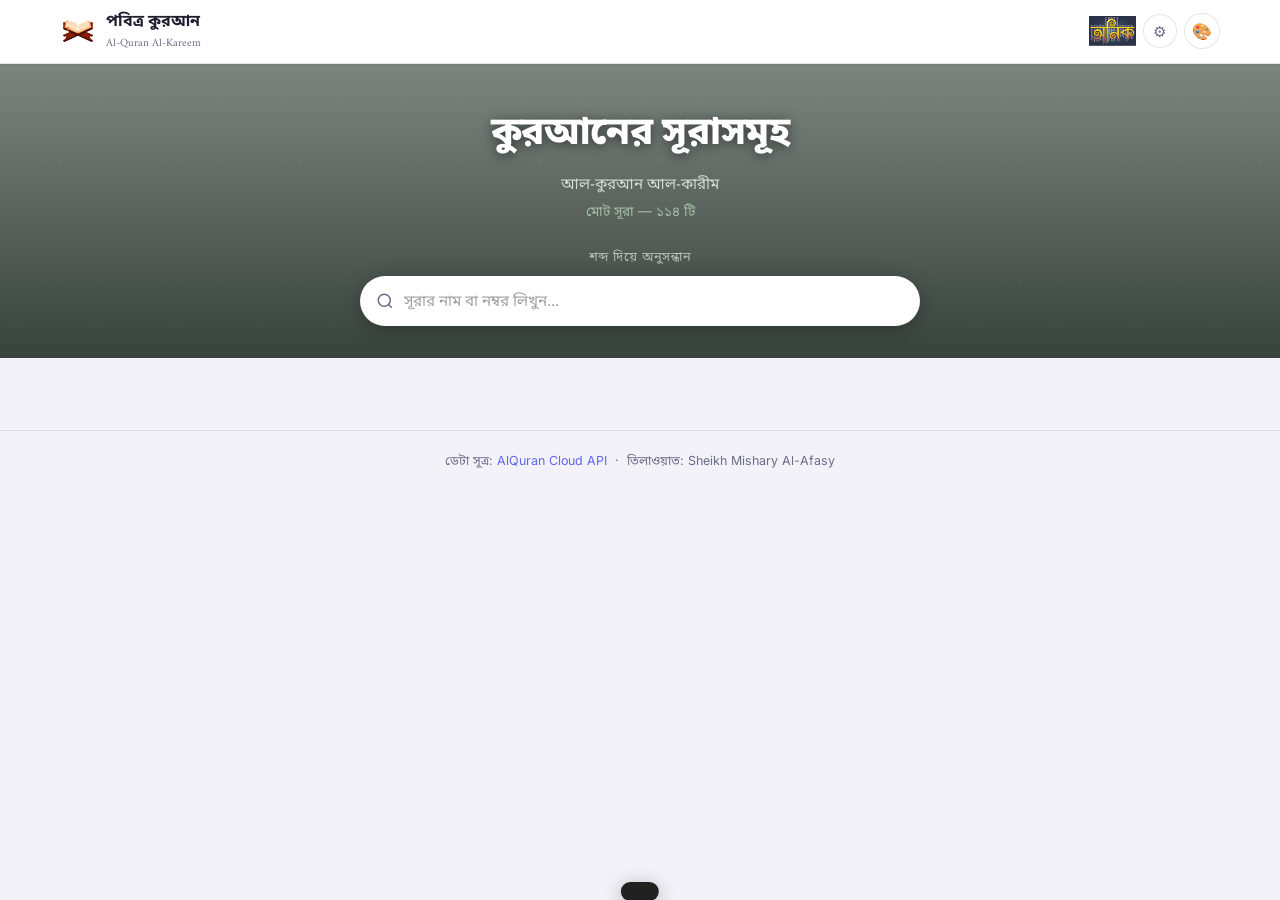
<file: index.html>
<!DOCTYPE html>
<!-- index.html — v2.0 | পবিত্র কুরআন — Surah List Page -->
<html lang="bn">
<head>
    <meta charset="UTF-8">
    <meta name="viewport" content="width=device-width, initial-scale=1.0">
    <title>পবিত্র কুরআন | কুরআনের সূরাসমূহ</title>
    <meta name="description" content="বাংলা ও ইংরেজি অনুবাদ সহ পবিত্র কুরআনের ১১৪টি সূরার সম্পূর্ণ তালিকা এবং অডিও তিলাওয়াত।">

    <link rel="icon" href="images/quran-icon.png" type="image/png">
    <link rel="icon" href="images/quran-icon.svg" type="image/svg+xml">
    <link rel="apple-touch-icon" href="images/quran-icon.png">

    <link rel="preconnect" href="https://fonts.googleapis.com">
    <link rel="preconnect" href="https://fonts.gstatic.com" crossorigin>
    <link href="https://fonts.googleapis.com/css2?family=Amiri:wght@400;700&family=Inter:wght@400;500;600;700&family=Noto+Sans+Bengali:wght@400;500;600;700&display=swap" rel="stylesheet">
    <link rel="stylesheet" href="css/style.css">
</head>
<body>

    <!-- =============================================
         STICKY HEADER
         ============================================= -->
    <header class="main-header" role="banner">
        <div class="header-content">
            <a href="https://onikcreation.com/Quran/" class="brand"
               aria-label="পবিত্র কুরআন হোম">
                <div class="brand-icon" aria-hidden="true">
                    <img src="images/quran-icon.png" alt="" width="36" height="36">
                </div>
                <div>
                    <div class="brand-title" data-bn="পবিত্র কুরআন" data-en="The Holy Quran">পবিত্র কুরআন</div>
                    <div class="brand-subtitle">Al-Quran Al-Kareem</div>
                </div>
            </a>
            <div class="header-controls">
                <a href="https://onikcreation.com/" target="_blank" rel="noopener noreferrer"
                   class="header-logo-link" aria-label="Onik Creation" title="Onik Creation">
                    <img src="images/HeaderLogo.png" alt="Onik Creation" class="header-logo">
                </a>
                <button type="button" class="settings-btn" id="settings-btn"
                        aria-label="সেটিংস" title="সেটিংস">⚙</button>

                <!-- Theme toggle + panel -->
                <div class="theme-panel-wrap" id="theme-panel-wrap">
                    <button type="button" id="theme-toggle" class="btn-icon" aria-label="থিম পরিবর্তন" title="থিম">🎨</button>

                    <div class="theme-panel" id="themePanel" role="dialog" aria-label="থিম নির্বাচন">
                        <span class="theme-panel-title">Theme</span>
                        <div class="theme-opts" role="group" aria-label="প্রিসেট থিম">
                            <button type="button" class="theme-opt active" data-theme="light">
                                <span class="theme-swatch"></span> Light
                            </button>
                            <button type="button" class="theme-opt" data-theme="dark">
                                <span class="theme-swatch"></span> Dark
                            </button>
                            <button type="button" class="theme-opt" data-theme="glass">
                                <span class="theme-swatch"></span> Glass
                            </button>
                            <button type="button" class="theme-opt" data-theme="purple">
                                <span class="theme-swatch"></span> Purple
                            </button>
                            <button type="button" class="theme-opt" data-theme="cyber">
                                <span class="theme-swatch"></span> Cyber
                            </button>
                        </div>

                        <div class="cp-section">
                            <span class="theme-panel-title">Custom Colors</span>
                            <div class="cp-row">
                                <div class="cp-item">
                                    <input type="color" id="cpAccent" title="Primary Color">
                                    <span>Primary</span>
                                </div>
                                <div class="cp-item">
                                    <input type="color" id="cpAccent2" title="Secondary Color">
                                    <span>Secondary</span>
                                </div>
                                <div class="cp-item">
                                    <input type="color" id="cpBg" title="Background Color">
                                    <span>Background</span>
                                </div>
                            </div>
                            <button type="button" class="cp-reset" id="cpReset">&#8635; Reset Colors</button>
                        </div>
                    </div>
                </div>
            </div>
        </div>
    </header>

    <!-- =============================================
         SETTINGS PANEL  (list page)
         ============================================= -->
    <div class="settings-panel hidden" id="settings-panel" role="dialog" aria-label="সেটিংস">
        <div class="settings-header">সেটিংস ⚙</div>
        <div class="settings-section">
            <label class="settings-label">সূরার নাম ভাষা</label>
            <div class="font-size-row">
                <button type="button" id="lang-toggle"
                        class="btn-icon-text" aria-label="ভাষা পরিবর্তন">EN</button>
            </div>
        </div>
    </div>

    <!-- =============================================
         HERO SECTION  (banner + search)
         ============================================= -->
    <section class="hero-section" aria-label="কুরআন সার্চ">
        <div class="hero-content">
            <h1 class="hero-title" data-bn="কুরআনের সূরাসমূহ" data-en="Surahs of the Quran">
                কুরআনের সূরাসমূহ
            </h1>
            <p class="hero-subtitle" data-bn="আল-কুরআন আল-কারীম" data-en="Al-Quran Al-Kareem">
                আল-কুরআন আল-কারীম
            </p>
            <p class="hero-total" data-bn="মোট সূরা — ১১৪ টি" data-en="Total Surahs — 114">
                মোট সূরা — ১১৪ টি
            </p>

            <p class="hero-search-label" data-bn="শব্দ দিয়ে অনুসন্ধান" data-en="Search by keyword">
                শব্দ দিয়ে অনুসন্ধান
            </p>

            <div class="hero-search-wrapper">
                <svg class="hero-search-icon" viewBox="0 0 24 24" fill="none"
                     stroke="currentColor" stroke-width="2" aria-hidden="true">
                    <circle cx="11" cy="11" r="8"/>
                    <path d="m21 21-4.35-4.35"/>
                </svg>
                <input
                    type="search"
                    id="search-input"
                    class="hero-search-input"
                    placeholder="সূরার নাম বা নম্বর লিখুন..."
                    autocomplete="off"
                    spellcheck="false"
                    aria-label="সূরা খুঁজুন"
                >
                <button id="search-clear" class="hero-search-clear hidden" aria-label="মুছুন">✕</button>
            </div>

            <p id="search-count" class="search-count hidden" role="status" aria-live="polite"></p>
        </div>
    </section>

    <!-- =============================================
         MAIN CONTENT
         ============================================= -->
    <main class="main-content" role="main">

        <div id="panel-surah">

            <!-- STATE 1: Loading skeleton -->
            <div id="loading-state" class="surah-grid" role="status" aria-label="লোড হচ্ছে..."></div>

            <!-- STATE 2: Error -->
            <div id="error-state" class="error-container hidden" role="alert">
                <div class="error-icon" aria-hidden="true">⚠️</div>
                <h2 class="error-title" data-bn="ডেটা লোড করা যায়নি" data-en="Failed to load data">
                    ডেটা লোড করা যায়নি
                </h2>
                <p class="error-msg" id="error-msg">ইন্টারনেট সংযোগ পরীক্ষা করুন।</p>
                <button id="retry-btn" class="btn-primary">আবার চেষ্টা করুন</button>
            </div>

            <!-- STATE 3: No results -->
            <div id="no-results" class="no-results hidden" role="status">
                <div class="no-results-emoji" aria-hidden="true">🔍</div>
                <p data-bn="কোনো সূরা পাওয়া যায়নি।" data-en="No surahs found.">কোনো সূরা পাওয়া যায়নি।</p>
            </div>

            <!-- STATE 4: Surah grid -->
            <section id="surah-grid" class="surah-grid hidden" aria-label="সূরা তালিকা"></section>
        </div>

    </main>

    <!-- =============================================
         FOOTER
         ============================================= -->
    <footer class="main-footer" role="contentinfo">
        <p>
            <span data-bn="ডেটা সূত্র:" data-en="Source:">ডেটা সূত্র:</span>
            <a href="https://alquran.cloud" target="_blank" rel="noopener">AlQuran Cloud API</a>
            &nbsp;·&nbsp;
            <span data-bn="তিলাওয়াত:" data-en="Recitation:">তিলাওয়াত:</span>
            Sheikh Mishary Al-Afasy
        </p>
    </footer>

    <div id="toast" class="toast" role="alert" aria-live="assertive"></div>

    <script src="js/api.js"></script>
    <script src="js/surah-list.js"></script>
</body>
</html>
</file>
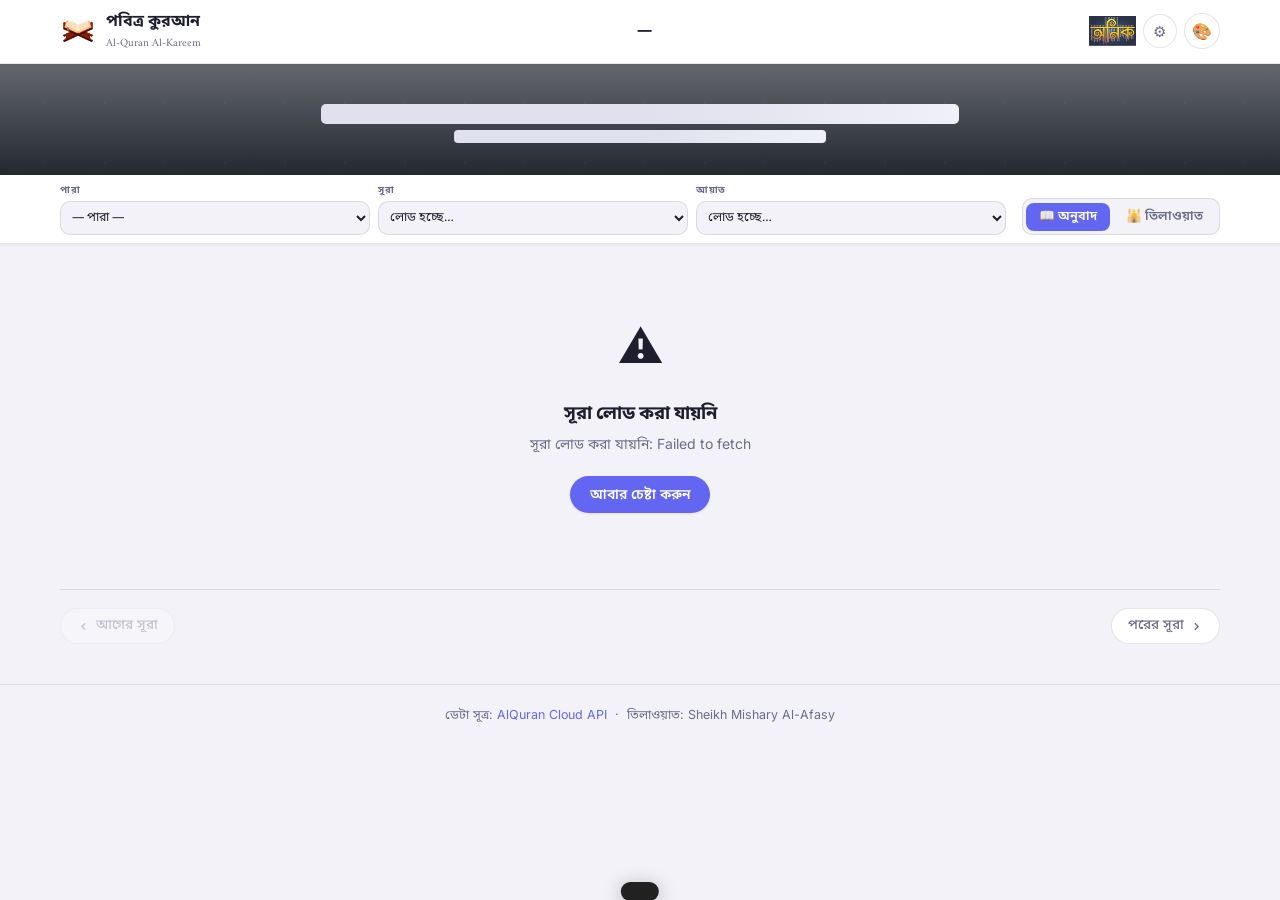
<file: surah.html>
<!DOCTYPE html>
<html lang="bn">
<head>
    <meta charset="UTF-8">
    <meta name="viewport" content="width=device-width, initial-scale=1.0">
    <title>সূরা লোড হচ্ছে... | পবিত্র কুরআন</title>
    <meta name="description" content="আরবি টেক্সট, বাংলা ও ইংরেজি অনুবাদ এবং অডিও তিলাওয়াত সহ কুরআনের সূরা পড়ুন।">

    <link rel="icon" href="images/quran-icon.png" type="image/png">
    <link rel="icon" href="images/quran-icon.svg" type="image/svg+xml">
    <link rel="apple-touch-icon" href="images/quran-icon.png">

    <link rel="preconnect" href="https://fonts.googleapis.com">
    <link rel="preconnect" href="https://fonts.gstatic.com" crossorigin>
    <link href="https://fonts.googleapis.com/css2?family=Amiri+Quran&family=Amiri:wght@400;700&family=Aref+Ruqaa:wght@400;700&family=El+Messiri:wght@400;700&family=Inter:wght@400;500;600;700&family=Lateef:wght@300;400;700&family=Markazi+Text:wght@400;500;700&family=Noto+Naskh+Arabic:wght@400;700&family=Noto+Sans+Bengali:wght@400;500;600&family=Scheherazade+New:wght@400;700&display=swap" rel="stylesheet">

    <link rel="stylesheet" href="css/style.css">
</head>
<body class="surah-page">

    <!-- =============================================
         HEADER
         ============================================= -->
    <header class="main-header" role="banner">
        <div class="header-content">

            <div class="header-left">
                <a href="https://onikcreation.com/Quran/" class="brand"
                   aria-label="পবিত্র কুরআন হোম">
                    <div class="brand-icon" aria-hidden="true">
                        <img src="images/quran-icon.png" alt="" width="32" height="32">
                    </div>
                    <div>
                        <div class="brand-title">পবিত্র কুরআন</div>
                        <div class="brand-subtitle">Al-Quran Al-Kareem</div>
                    </div>
                </a>
            </div>

            <div class="surah-header-title">
                <h1 id="page-surah-name">—</h1>
            </div>

            <div class="header-controls">
                <a href="https://onikcreation.com/" target="_blank" rel="noopener noreferrer"
                   class="header-logo-link" aria-label="Onik Creation" title="Onik Creation">
                    <img src="images/HeaderLogo.png" alt="Onik Creation" class="header-logo">
                </a>
                <button type="button" class="settings-btn" id="settings-btn"
                        aria-label="সেটিংস" title="সেটিংস">⚙</button>

                <!-- Theme toggle + panel -->
                <div class="theme-panel-wrap" id="theme-panel-wrap">
                    <button type="button" id="theme-toggle" class="btn-icon"
                            aria-label="থিম পরিবর্তন" title="থিম">🎨</button>

                    <div class="theme-panel" id="themePanel" role="dialog" aria-label="থিম নির্বাচন">
                        <span class="theme-panel-title">Theme</span>
                        <div class="theme-opts" role="group" aria-label="প্রিসেট থিম">
                            <button type="button" class="theme-opt active" data-theme="light">
                                <span class="theme-swatch"></span> Light
                            </button>
                            <button type="button" class="theme-opt" data-theme="dark">
                                <span class="theme-swatch"></span> Dark
                            </button>
                            <button type="button" class="theme-opt" data-theme="glass">
                                <span class="theme-swatch"></span> Glass
                            </button>
                            <button type="button" class="theme-opt" data-theme="purple">
                                <span class="theme-swatch"></span> Purple
                            </button>
                            <button type="button" class="theme-opt" data-theme="cyber">
                                <span class="theme-swatch"></span> Cyber
                            </button>
                        </div>

                        <div class="cp-section">
                            <span class="theme-panel-title">Custom Colors</span>
                            <div class="cp-row">
                                <div class="cp-item">
                                    <input type="color" id="cpAccent" title="Primary Color">
                                    <span>Primary</span>
                                </div>
                                <div class="cp-item">
                                    <input type="color" id="cpAccent2" title="Secondary Color">
                                    <span>Secondary</span>
                                </div>
                                <div class="cp-item">
                                    <input type="color" id="cpBg" title="Background Color">
                                    <span>Background</span>
                                </div>
                            </div>
                            <button type="button" class="cp-reset" id="cpReset">&#8635; Reset Colors</button>
                        </div>
                    </div>
                </div>
            </div>
        </div>
    </header>

    <!-- =============================================
         SETTINGS PANEL
         ============================================= -->
    <div class="settings-panel hidden" id="settings-panel" role="dialog" aria-label="সেটিংস">
        <div class="settings-header">সেটিংস ⚙</div>

        <div class="settings-section">
            <label class="settings-label" for="translation-select">ইংরেজি সংস্করণ</label>
            <select class="settings-select" id="translation-select">
                <option value="en.sahih">Sahih International</option>
                <option value="en.pickthall">Pickthall</option>
            </select>
        </div>

        <div class="settings-section">
            <label class="settings-label" for="arabic-font-select">আরবি ফন্ট</label>
            <select class="settings-select" id="arabic-font-select">
                <optgroup label="— কুরআন ফন্ট —">
                    <option value="Amiri Quran">Amiri Quran ✦ (ডিফল্ট)</option>
                    <option value="Scheherazade New">Scheherazade New</option>
                    <option value="Amiri">Amiri</option>
                    <option value="Noorehuda">Noorehuda (নূরে হুদা)</option>
                    <option value="Lateef">Lateef (লতিফ)</option>
                </optgroup>
                <optgroup label="— নাসখ শৈলী —">
                    <option value="Noto Naskh Arabic">Noto Naskh Arabic</option>
                    <option value="Markazi Text">Markazi Text</option>
                    <option value="El Messiri">El Messiri</option>
                </optgroup>
                <optgroup label="— অন্যান্য —">
                    <option value="Aref Ruqaa">Aref Ruqaa (রুকআ)</option>
                </optgroup>
            </select>
        </div>

        <div class="settings-section">
            <label class="settings-label">আরবি ফন্ট সাইজ</label>
            <div class="font-size-row">
                <button type="button" class="fs-btn" id="font-decrease" aria-label="ফন্ট ছোট">A−</button>
                <span class="fs-display" id="font-size-display">30px</span>
                <button type="button" class="fs-btn" id="font-increase" aria-label="ফন্ট বড়">A+</button>
            </div>
        </div>

        <div class="settings-section">
            <label class="settings-label">বাংলা ফন্ট সাইজ</label>
            <div class="font-size-row">
                <button type="button" class="fs-btn" id="bn-font-decrease" aria-label="বাংলা ফন্ট ছোট">A−</button>
                <span class="fs-display" id="bn-font-size-display">15px</span>
                <button type="button" class="fs-btn" id="bn-font-increase" aria-label="বাংলা ফন্ট বড়">A+</button>
            </div>
        </div>

        <div class="settings-section">
            <div class="toggle-row">
                <span class="toggle-label">উচ্চারণ দেখান (Roman)</span>
                <label class="toggle-switch" aria-label="উচ্চারণ">
                    <input type="checkbox" id="toggle-transliteration">
                    <span class="toggle-track"></span>
                </label>
            </div>
        </div>

        <div class="settings-section">
            <div class="toggle-row">
                <span class="toggle-label disabled">শব্দে শব্দে <span class="toggle-badge">শীঘ্রই</span></span>
                <label class="toggle-switch" aria-label="শব্দে শব্দে (শীঘ্রই)">
                    <input type="checkbox" id="toggle-wordbyw" disabled>
                    <span class="toggle-track"></span>
                </label>
            </div>
        </div>

        <div class="settings-section">
            <div class="toggle-row">
                <span class="toggle-label">তাফসীর সবসময় দেখান</span>
                <label class="toggle-switch" aria-label="তাফসীর অটো-এক্সপান্ড">
                    <input type="checkbox" id="toggle-tafsir-auto">
                    <span class="toggle-track"></span>
                </label>
            </div>
        </div>
    </div>

    <!-- Surah info — full-width hero -->
    <div id="surah-info-header" class="surah-info-header" aria-live="polite">
        <div class="sih-skeleton">
            <div class="skeleton sih-sk-title"></div>
            <div class="skeleton sih-sk-sub"></div>
        </div>
    </div>

    <!-- =============================================
         SURAH NAV BAR  (dropdowns + view tabs)
         ============================================= -->
    <div class="surah-nav-bar" id="surah-nav-bar">
        <div class="snb-inner">

            <div class="snb-selects">
                <div class="snb-select-group">
                    <label class="snb-label" for="sd-para">পারা</label>
                    <select class="snb-select" id="sd-para" aria-label="পারা নির্বাচন করুন">
                        <option value="">— পারা —</option>
                    </select>
                </div>

                <div class="snb-select-group">
                    <label class="snb-label" for="sd-surah">সূরা</label>
                    <select class="snb-select" id="sd-surah" aria-label="সূরা নির্বাচন করুন">
                        <option value="">লোড হচ্ছে…</option>
                    </select>
                </div>

                <div class="snb-select-group">
                    <label class="snb-label" for="sd-ayah">আয়াত</label>
                    <select class="snb-select" id="sd-ayah" aria-label="আয়াত নির্বাচন করুন">
                        <option value="">লোড হচ্ছে…</option>
                    </select>
                </div>
            </div>

            <div class="snb-tabs" role="tablist" aria-label="সূরা ভিউ নির্বাচন">
                <button type="button" class="snb-tab active" id="mtab-translation"
                        role="tab" aria-selected="true">📖 অনুবাদ</button>
                <button type="button" class="snb-tab" id="mtab-tilawat"
                        role="tab" aria-selected="false">🕌 তিলাওয়াত</button>
            </div>

        </div>
    </div>

    <!-- =============================================
         MAIN READING AREA
         ============================================= -->
    <main class="surah-main" id="surah-main" role="main">

        <!-- Bismillah -->
        <div id="bismillah-block" class="bismillah-block hidden"
             aria-label="بِسْمِ اللَّهِ الرَّحْمَٰنِ الرَّحِيمِ">
            <div class="bismillah-arabic">بِسْمِ اللَّهِ الرَّحْمَٰنِ الرَّحِيمِ</div>
            <div class="bismillah-bn">পরম করুণাময় ও অসীম দয়ালু আল্লাহর নামে</div>
        </div>

        <!-- Bookmark banner -->
        <div id="bookmark-banner" class="bookmark-banner hidden" role="status">
            <div class="bookmark-inner">
                <span class="bookmark-icon" aria-hidden="true">🔖</span>
                <span class="bookmark-text" id="bookmark-text">আপনি আগে এখান পর্যন্ত পড়েছিলেন</span>
                <button type="button" class="bookmark-continue" id="bookmark-continue">সেখান থেকে যান</button>
                <button type="button" class="bookmark-dismiss" id="bookmark-dismiss" aria-label="বন্ধ করুন">✕</button>
            </div>
        </div>

        <!-- PANEL: Translation (ayah cards) -->
        <div id="panel-translation">
            <div id="loading-state" role="status" aria-label="লোড হচ্ছে..."></div>
            <div id="error-state" class="error-container hidden" role="alert">
                <div class="error-icon" aria-hidden="true">⚠️</div>
                <h2 class="error-title">সূরা লোড করা যায়নি</h2>
                <p class="error-msg" id="error-detail-msg">ইন্টারনেট সংযোগ পরীক্ষা করুন এবং আবার চেষ্টা করুন।</p>
                <button type="button" id="retry-btn-detail" class="btn-primary">আবার চেষ্টা করুন</button>
            </div>
            <div id="ayah-list" class="hidden" aria-label="আয়াত সমূহ"></div>
        </div>

        <!-- PANEL: Tilawat (mushaf continuous Arabic) -->
        <div id="panel-tilawat" class="hidden" role="tabpanel" aria-label="তিলাওয়াত">
            <div id="tilawat-content"></div>
        </div>

        <!-- Bottom prev / next -->
        <div class="surah-nav-bottom" id="surah-nav-bottom">
            <button type="button" id="prev-surah" class="btn-nav-bottom" aria-label="আগের সূরা">
                <svg width="13" height="13" viewBox="0 0 24 24" fill="none"
                     stroke="currentColor" stroke-width="2.5" aria-hidden="true">
                    <path d="M15 18l-6-6 6-6"/>
                </svg>
                আগের সূরা
            </button>
            <button type="button" id="next-surah" class="btn-nav-bottom" aria-label="পরের সূরা">
                পরের সূরা
                <svg width="13" height="13" viewBox="0 0 24 24" fill="none"
                     stroke="currentColor" stroke-width="2.5" aria-hidden="true">
                    <path d="M9 18l6-6-6-6"/>
                </svg>
            </button>
        </div>

    </main>

    <!-- =============================================
         AUDIO PLAYER BAR (fixed bottom)
         ============================================= -->
    <div id="audio-player-bar" class="audio-player-bar hidden" role="region" aria-label="অডিও প্লেয়ার">
        <div class="apb-row1">
            <div class="apb-info">
                <div class="apb-title" id="apb-title">—</div>
            </div>
            <div class="apb-controls">
                <button type="button" class="apb-btn" id="apb-prev" title="আগের আয়াত">
                    <svg width="13" height="13" viewBox="0 0 24 24" fill="currentColor" aria-hidden="true">
                        <polygon points="19,3 5,12 19,21"/>
                        <rect x="3" y="3" width="3" height="18"/>
                    </svg>
                </button>
                <button type="button" class="apb-btn apb-main" id="apb-play-pause" title="প্লে/পজ">
                    <svg width="14" height="14" viewBox="0 0 24 24" fill="currentColor" id="apb-play-icon" aria-hidden="true">
                        <polygon points="5,3 19,12 5,21"/>
                    </svg>
                </button>
                <button type="button" class="apb-btn" id="apb-next" title="পরের আয়াত">
                    <svg width="13" height="13" viewBox="0 0 24 24" fill="currentColor" aria-hidden="true">
                        <polygon points="5,3 19,12 5,21"/>
                        <rect x="18" y="3" width="3" height="18"/>
                    </svg>
                </button>
                <button type="button" class="apb-btn apb-close" id="apb-close" title="বন্ধ করুন" aria-label="প্লেয়ার বন্ধ করুন">✕</button>
            </div>
        </div>
        <div class="apb-row2">
            <span class="apb-time" id="apb-time-curr">0:00</span>
            <div class="apb-track">
                <div class="apb-track-bg"></div>
                <div class="apb-fill" id="apb-fill" style="width:0%"></div>
                <input type="range" class="apb-seek" id="apb-seek"
                       min="0" max="100" value="0" step="0.1"
                       aria-label="অডিও পজিশন">
            </div>
            <span class="apb-time" id="apb-time-dur">0:00</span>
        </div>
    </div>

    <!-- =============================================
         FOOTER
         ============================================= -->
    <footer class="main-footer" role="contentinfo">
        <p>
            <span>ডেটা সূত্র:</span>
            <a href="https://alquran.cloud" target="_blank" rel="noopener noreferrer">AlQuran Cloud API</a>
            &nbsp;·&nbsp;
            <span>তিলাওয়াত:</span>
            Sheikh Mishary Al-Afasy
        </p>
    </footer>

    <audio id="quran-audio" preload="none" aria-hidden="true"></audio>
    <div id="toast" class="toast" role="alert" aria-live="assertive"></div>

    <script src="js/api.js"></script>
    <script src="js/surah-detail.js"></script>
</body>
</html>
</file>
<file: css/style.css>
﻿/* ============================================================
   style.css — v2.0
   পবিত্র কুরআন — Islamic Green Design
   ============================================================ */

/* ============================================================
   0. SELF-HOSTED FONTS
   ============================================================ */
@font-face {
    font-family: 'Noorehuda';
    src: url('../fonts/noorehuda.woff2') format('woff2'),
         url('../fonts/noorehuda.ttf')   format('truetype');
    font-weight: normal;
    font-style: normal;
    font-display: swap;
}

/* ============================================================
   1. CSS VARIABLES  — Theme System (5 themes)
   Default = Dark (no data-theme attribute)
   ============================================================ */
:root {
    /* ── Core theme tokens ── */
    --accent:       #9B59E8;
    --accent-dark:  #7c3aed;
    --accent-2:     #E31E24;
    --accent-glow:  rgba(155,89,232,0.28);

    --bg:           #0a0a0f;
    --bg-card:      #111118;
    --bg-elevated:  #1a1a24;
    --bg-border:    rgba(255,255,255,0.08);

    --text:         #e8e8f0;
    --text-muted:   #7878a0;

    /* ── Legacy aliases — existing rules unchanged ── */
    --bg-page:    var(--bg);
    --bg-header:  var(--bg-elevated);
    --bg-hero:    var(--bg-card);

    --text-h:  var(--text);
    --text-b:  var(--text);
    --text-m:  var(--text-muted);
    --text-sm: var(--text-muted);

    --accent-hover: var(--accent-dark);
    --accent-light: rgba(155,89,232,0.12);
    --accent-text:  #ffffff;

    --border:       var(--bg-border);
    --border-focus: var(--accent);

    --shadow-card:       0 2px 12px rgba(0,0,0,0.55);
    --shadow-card-hover: 0 8px 28px rgba(0,0,0,0.75);
    --shadow-sm:         0 1px 4px rgba(0,0,0,0.4);

    /* ── g-palette (purple tones for dark theme) ── */
    --g900: #1e0b3e;
    --g800: #2d1260;
    --g700: #3d1a80;
    --g500: #7c3aed;
    --g300: #c4a4f5;
    --g200: #d9c2fc;
    --g100: #ede5ff;
    --g50:  #f5f0ff;
    --g30:  #faf8ff;

    /* ── Skeleton ── */
    --sk-base:  #1a1a24;
    --sk-shine: #252530;

    /* ── Tags ── */
    --mekki-bg:     rgba(155,89,232,0.12);
    --mekki-text:   #c4a4f5;
    --mekki-border: rgba(155,89,232,0.35);
    --madani-bg:    rgba(56,189,248,0.12);
    --madani-text:  #7dd3f8;
    --madani-border:rgba(56,189,248,0.35);

    /* ── Unchanged ── */
    --tr:      0.18s ease;
    --tr-slow: 0.3s ease;
    --r-sm:   6px;
    --r-md:   10px;
    --r-lg:   14px;
    --r-full: 9999px;
    --arabic-sm: 24px;
    --arabic-md: 30px;
    --arabic-lg: 38px;
    --arabic-size: var(--arabic-md);
    --arabic-font-family: 'Amiri Quran', 'Scheherazade New', serif;
    --trans-size: 15px;
}

/* ── Glass ── */
html[data-theme="glass"] {
    --accent:       #38bdf8;
    --accent-dark:  #0ea5e9;
    --accent-2:     #e879f9;
    --accent-glow:  rgba(56,189,248,0.25);
    --bg:           #0f1a3e;
    --bg-card:      #162044;
    --bg-elevated:  #1e2d52;
    --bg-border:    rgba(255,255,255,0.1);
    --text:         #e2eeff;
    --text-muted:   #7898cc;
    --accent-light: rgba(56,189,248,0.12);
    --g900: #061228; --g800: #0d1e42; --g700: #162a58;
    --g500: #38bdf8; --g300: #7dd3fb; --g200: #bae6fd;
    --g100: #e0f2fe; --g50:  #f0f9ff; --g30:  #f8fcff;
    --sk-base: #1e2d52; --sk-shine: #263a68;
    --mekki-bg: rgba(56,189,248,0.12); --mekki-text: #7dd3fb; --mekki-border: rgba(56,189,248,0.3);
    --madani-bg: rgba(232,121,249,0.12); --madani-text: #f0a8fc; --madani-border: rgba(232,121,249,0.3);
}

/* ── Light ── */
html[data-theme="light"] {
    --accent:       #6366f1;
    --accent-dark:  #4f46e5;
    --accent-2:     #ec4899;
    --accent-glow:  rgba(99,102,241,0.2);
    --bg:           #f2f2f8;
    --bg-card:      #ffffff;
    --bg-elevated:  #ffffff;
    --bg-border:    rgba(0,0,0,0.1);
    --text:         #1e1e2e;
    --text-muted:   #6b6b8a;
    --accent-light: rgba(99,102,241,0.1);
    --shadow-card:       0 1px 4px rgba(0,0,0,0.08), 0 0 0 1px rgba(99,102,241,0.08);
    --shadow-card-hover: 0 6px 20px rgba(99,102,241,0.18);
    --shadow-sm:         0 1px 3px rgba(0,0,0,0.07);
    --g900: #1e1b4b; --g800: #3730a3; --g700: #4338ca;
    --g500: #6366f1; --g300: #a5b4fc; --g200: #c7d2fe;
    --g100: #e0e7ff; --g50:  #eef2ff; --g30:  #f5f7ff;
    --sk-base: #e0e0ee; --sk-shine: #f0f0f8;
    --mekki-bg: rgba(99,102,241,0.08); --mekki-text: #4338ca; --mekki-border: rgba(99,102,241,0.25);
    --madani-bg: rgba(236,72,153,0.08); --madani-text: #be185d; --madani-border: rgba(236,72,153,0.25);
}

/* ── Purple ── */
html[data-theme="purple"] {
    --accent:       #d946ef;
    --accent-dark:  #c026d3;
    --accent-2:     #f43f5e;
    --accent-glow:  rgba(217,70,239,0.28);
    --bg:           #0d0520;
    --bg-card:      #150a2e;
    --bg-elevated:  #1e1040;
    --bg-border:    rgba(255,255,255,0.08);
    --text:         #f0e8ff;
    --text-muted:   #9878b8;
    --accent-light: rgba(217,70,239,0.12);
    --g900: #0a0318; --g800: #150a2e; --g700: #1e1040;
    --g500: #c026d3; --g300: #e879f9; --g200: #f0abfc;
    --g100: #fae8ff; --g50:  #fdf4ff; --g30:  #fefaff;
    --sk-base: #1e1040; --sk-shine: #281450;
    --mekki-bg: rgba(217,70,239,0.12); --mekki-text: #e879f9; --mekki-border: rgba(217,70,239,0.3);
    --madani-bg: rgba(244,63,94,0.12); --madani-text: #fb7185; --madani-border: rgba(244,63,94,0.3);
}

/* ── Cyber ── */
html[data-theme="cyber"] {
    --accent:       #00ff9f;
    --accent-dark:  #00cc7e;
    --accent-2:     #ff3e6c;
    --accent-glow:  rgba(0,255,159,0.25);
    --bg:           #050508;
    --bg-card:      #0d0d14;
    --bg-elevated:  #151520;
    --bg-border:    rgba(0,255,159,0.1);
    --text:         #e0ffe8;
    --text-muted:   #60a880;
    --accent-light: rgba(0,255,159,0.1);
    --accent-text:  #000000;
    --g900: #001a0d; --g800: #003318; --g700: #004d24;
    --g500: #00cc7e; --g300: #00ff9f; --g200: #80ffcf;
    --g100: #ccffe8; --g50:  #e6fff3; --g30:  #f0fff8;
    --sk-base: #151520; --sk-shine: #1e1e30;
    --mekki-bg: rgba(0,255,159,0.1); --mekki-text: #00cc7e; --mekki-border: rgba(0,255,159,0.25);
    --madani-bg: rgba(255,62,108,0.1); --madani-text: #ff6b8a; --madani-border: rgba(255,62,108,0.25);
}

/* ============================================================
   2. RESET & BASE
   ============================================================ */
*, *::before, *::after { box-sizing: border-box; margin: 0; padding: 0; }

html { scroll-behavior: smooth; font-size: 16px; }

body {
    font-family: 'Inter', 'Noto Sans Bengali', 'Segoe UI', sans-serif;
    background: var(--bg-page);
    color: var(--text-h);
    line-height: 1.6;
    transition: background var(--tr-slow), color var(--tr-slow);
    min-height: 100vh;
}

a { color: var(--accent); text-decoration: none; }
a:hover { text-decoration: underline; }
button { font-family: inherit; cursor: pointer; border: none; background: none; }
input  { font-family: inherit; }
.hidden { display: none !important; }

/* ============================================================
   3. STICKY HEADER  (minimal — just controls)
   ============================================================ */
.main-header {
    background: var(--bg-header);
    border-bottom: 1px solid var(--border);
    position: sticky;
    top: 0;
    z-index: 100;
    box-shadow: var(--shadow-sm);
    transition: background var(--tr-slow), border-color var(--tr-slow);
}
.header-content {
    max-width: 1200px;
    margin: 0 auto;
    padding: 0.6rem 1.25rem;
    display: flex;
    align-items: center;
    justify-content: space-between;
    gap: 1rem;
}
.brand {
    display: flex;
    align-items: center;
    gap: 0.6rem;
    text-decoration: none;
    color: inherit;
    flex-shrink: 0;
    transition: opacity var(--tr);
}
a.brand:hover { opacity: 0.8; }
.brand-icon {
    width: 36px; height: 36px;
    border-radius: var(--r-md);
    background: transparent;
    display: flex; align-items: center; justify-content: center;
    flex-shrink: 0;
    overflow: hidden;
}
.brand-icon img {
    width: 36px; height: 36px;
    object-fit: contain;
    display: block;
}
.brand-title {
    font-size: 1rem;
    font-weight: 700;
    color: var(--text-h);
    font-family: 'Noto Sans Bengali', sans-serif;
}
.brand-subtitle {
    font-size: 0.7rem;
    color: var(--text-m);
    font-family: 'Amiri', serif;
}
.header-controls {
    display: flex;
    align-items: center;
    gap: 0.45rem;
}

/* Header back-link (surah.html) */
.back-link {
    display: flex; align-items: center; gap: 0.35rem;
    color: var(--accent);
    font-size: 0.85rem;
    font-weight: 600;
    padding: 0.35rem 0.8rem;
    border-radius: var(--r-full);
    border: 1.5px solid var(--accent);
    transition: background var(--tr);
    text-decoration: none;
}
.back-link:hover { background: var(--accent-light); text-decoration: none; }

/* Surah title in header */
.surah-header-title { text-align: center; flex: 1; min-width: 0; }
.surah-header-title h1 {
    font-size: 0.95rem; font-weight: 700;
    white-space: nowrap; overflow: hidden; text-overflow: ellipsis;
    font-family: 'Noto Sans Bengali', sans-serif;
}
.surah-header-title p { font-size: 0.7rem; color: var(--text-m); }

/* ---- Control buttons ---- */
.btn-icon {
    width: 36px; height: 36px;
    border-radius: var(--r-full);
    border: 1.5px solid var(--border);
    background: var(--bg-card);
    color: var(--text-h);
    display: flex; align-items: center; justify-content: center;
    font-size: 1rem;
    transition: background var(--tr), border-color var(--tr), transform var(--tr);
}
.btn-icon:hover {
    background: var(--accent-light);
    border-color: var(--accent);
    transform: scale(1.06);
}
.btn-icon-text {
    height: 36px; padding: 0 0.75rem;
    border-radius: var(--r-full);
    border: 1.5px solid var(--border);
    background: var(--bg-card);
    color: var(--text-m);
    font-size: 0.78rem; font-weight: 700; letter-spacing: 0.03em;
    transition: background var(--tr), border-color var(--tr), color var(--tr);
}
.btn-icon-text:hover {
    background: var(--accent-light);
    border-color: var(--accent);
    color: var(--accent);
}
.btn-primary {
    display: inline-flex; align-items: center; gap: 0.4rem;
    padding: 0.55rem 1.2rem;
    border-radius: var(--r-full);
    background: var(--accent);
    color: #fff;
    font-size: 0.875rem; font-weight: 600;
    border: none;
    transition: background var(--tr), transform var(--tr), box-shadow var(--tr);
    box-shadow: var(--shadow-sm);
}
.btn-primary:hover {
    background: var(--accent-hover);
    transform: translateY(-1px);
    box-shadow: 0 4px 12px rgba(0,80,0,0.2);
}
.btn-primary:active { transform: none; }

/* ============================================================
   4. HERO SECTION  (index.html)
   ============================================================ */
.hero-section {
    /* ---- Unsplash: open Quran on wooden table ---- */
    background-image:
        linear-gradient(to bottom, rgba(5,20,10,0.52) 0%, rgba(5,20,10,0.80) 100%),
        url('https://plus.unsplash.com/premium_photo-1676208746513-59d3b93d4aad?auto=format&fit=crop&w=1920&q=85');

    /* নিজের ছবি ব্যবহার করতে চাইলে — ফাইল quran-app/ ফোল্ডারে রাখুন:
    background-image:
        linear-gradient(to bottom, rgba(5,20,10,0.52) 0%, rgba(5,20,10,0.80) 100%),
        url('../quran-bg.jpg');
    */

    background-color: var(--bg-hero);
    background-size: cover;
    background-position: center 40%;
    position: relative;
    padding: 2.5rem 1.25rem 2rem;
    text-align: center;
    color: #fff;
    overflow: hidden;
    transition: background-color var(--tr-slow);
}

/* subtle star-like pattern overlay */
.hero-section::before {
    content: '';
    position: absolute;
    inset: 0;
    background-image:
        radial-gradient(circle at 20% 30%, rgba(255,255,255,0.03) 1px, transparent 1px),
        radial-gradient(circle at 70% 60%, rgba(255,255,255,0.03) 1px, transparent 1px),
        radial-gradient(circle at 50% 80%, rgba(200,230,200,0.04) 2px, transparent 2px);
    background-size: 80px 80px, 60px 60px, 120px 120px;
    pointer-events: none;
}

.hero-content { position: relative; max-width: 700px; margin: 0 auto; }

.hero-title {
    font-family: 'Noto Sans Bengali', sans-serif;
    font-size: clamp(1.6rem, 5vw, 2.4rem);
    font-weight: 800;
    color: #fff;
    text-shadow: 0 2px 12px rgba(0,0,0,0.5);
    margin-bottom: 0.5rem;
    letter-spacing: -0.01em;
}
.hero-subtitle {
    font-size: 0.95rem;
    color: rgba(255,255,255,0.75);
    margin-bottom: 0.25rem;
    font-family: 'Noto Sans Bengali', sans-serif;
}
.hero-total {
    font-size: 0.85rem;
    color: rgba(200,230,200,0.7);
    margin-bottom: 1.5rem;
}

/* Search in hero */
.hero-search-label {
    font-size: 0.8rem;
    color: rgba(255,255,255,0.6);
    margin-bottom: 0.5rem;
    letter-spacing: 0.04em;
}
.hero-search-wrapper {
    position: relative;
    display: flex;
    align-items: center;
    max-width: 560px;
    margin: 0 auto;
}
.hero-search-icon {
    position: absolute;
    left: 1rem;
    width: 18px; height: 18px;
    color: var(--text-m);
    pointer-events: none;
    z-index: 1;
}
.hero-search-input {
    width: 100%;
    height: 50px;
    padding: 0 3rem 0 2.75rem;
    border-radius: var(--r-full);
    border: none;
    background: #fff;
    color: var(--text-h);
    font-size: 0.95rem;
    outline: none;
    box-shadow: 0 4px 20px rgba(0,0,0,0.25);
    transition: box-shadow var(--tr);
}
.hero-search-input::placeholder { color: #9E9E9E; }
.hero-search-input:focus {
    box-shadow: 0 4px 24px rgba(0,0,0,0.35), 0 0 0 3px rgba(76,175,80,0.35);
}
.hero-search-clear {
    position: absolute;
    right: 0.75rem;
    width: 28px; height: 28px;
    border-radius: var(--r-full);
    background: #eee;
    color: #777;
    font-size: 0.75rem;
    display: flex; align-items: center; justify-content: center;
    transition: background var(--tr);
}
.hero-search-clear:hover { background: #ddd; color: #333; }

/* Count badge */
.search-count {
    margin-top: 0.75rem;
    font-size: 0.8rem;
    color: rgba(255,255,255,0.6);
}

/* ============================================================
   5. TAB NAVIGATION
   ============================================================ */
.tab-nav {
    background: var(--bg-card);
    border-bottom: 2px solid var(--border);
    transition: background var(--tr-slow), border-color var(--tr-slow);
    position: sticky;
    top: 57px; /* below header */
    z-index: 90;
}
.tab-nav-inner {
    max-width: 1200px;
    margin: 0 auto;
    padding: 0 1.25rem;
    display: flex;
    gap: 0;
}
.tab-btn {
    padding: 0.9rem 1.5rem;
    font-family: 'Noto Sans Bengali', sans-serif;
    font-size: 0.95rem;
    font-weight: 600;
    color: var(--text-m);
    border-bottom: 3px solid transparent;
    margin-bottom: -2px;
    transition: color var(--tr), border-color var(--tr);
    cursor: pointer;
    background: none;
    border-left: none; border-right: none; border-top: none;
}
.tab-btn.active {
    color: var(--accent);
    border-bottom-color: var(--accent);
}
.tab-btn:hover:not(.active) { color: var(--text-b); }

/* ============================================================
   6. MAIN CONTENT WRAPPER
   ============================================================ */
.main-content {
    max-width: 1200px;
    margin: 0 auto;
    padding: 1.5rem 1.25rem 3rem;
}

/* ============================================================
   7. SURAH GRID
   ============================================================ */
.surah-grid {
    display: grid;
    grid-template-columns: 1fr;
    gap: 0.65rem;
}
@media (min-width: 600px) {
    .surah-grid { grid-template-columns: repeat(2, 1fr); }
}
@media (min-width: 960px) {
    .surah-grid { grid-template-columns: repeat(3, 1fr); }
}

/* ============================================================
   8. SURAH CARD  (new layout matching screenshot)
   ============================================================ */
.surah-card {
    background: var(--bg-card);
    border: 1px solid var(--border);
    border-radius: var(--r-md);
    padding: 0.9rem 1rem;
    display: flex;
    align-items: center;
    gap: 0.8rem;
    cursor: pointer;
    transition:
        transform var(--tr),
        box-shadow var(--tr),
        border-color var(--tr),
        background var(--tr-slow);
    text-decoration: none;
    color: inherit;
    box-shadow: var(--shadow-card);
}
.surah-card:hover {
    transform: translateY(-2px);
    box-shadow: var(--shadow-card-hover);
    border-color: var(--g200);
    text-decoration: none;
    color: inherit;
}

/* Diamond number badge */
.surah-num-wrap {
    flex-shrink: 0;
    width: 38px;
    display: flex;
    align-items: center;
    justify-content: center;
}
.surah-num-diamond {
    width: 34px; height: 34px;
    background: var(--g50);
    border: 1.5px solid var(--g200);
    border-radius: 5px;
    transform: rotate(45deg);
    display: flex; align-items: center; justify-content: center;
    flex-shrink: 0;
    transition: background var(--tr-slow), border-color var(--tr-slow);
}
.surah-num-diamond span {
    transform: rotate(-45deg);
    font-size: 0.75rem;
    font-weight: 700;
    color: var(--g900);
    font-family: 'Noto Sans Bengali', 'Inter', sans-serif;
    line-height: 1;
    transition: color var(--tr-slow);
}

/* Card body */
.surah-card-body {
    flex: 1;
    min-width: 0;
    display: flex;
    align-items: center;
    justify-content: space-between;
    gap: 0.5rem;
}

/* Left side: name + meaning + tag */
.surah-card-left { flex: 1; min-width: 0; }

.surah-bn-name {
    font-family: 'Noto Sans Bengali', sans-serif;
    font-size: 1rem;
    font-weight: 700;
    color: var(--text-h);
    line-height: 1.3;
    white-space: nowrap;
    overflow: hidden;
    text-overflow: ellipsis;
}
.surah-meaning {
    font-size: 0.775rem;
    color: var(--text-m);
    margin-top: 0.1rem;
    white-space: nowrap;
    overflow: hidden;
    text-overflow: ellipsis;
}
.surah-meta-row {
    display: flex;
    align-items: center;
    gap: 0.4rem;
    margin-top: 0.35rem;
}

/* Tags */
.tag {
    display: inline-flex; align-items: center; gap: 0.2rem;
    font-size: 0.68rem; font-weight: 600;
    padding: 0.15rem 0.5rem;
    border-radius: var(--r-full);
    border: 1px solid;
    letter-spacing: 0.01em;
    white-space: nowrap;
    transition: background var(--tr-slow), color var(--tr-slow);
}
.tag-mekki  { background: var(--mekki-bg);  color: var(--mekki-text);  border-color: var(--mekki-border); }
.tag-madani { background: var(--madani-bg); color: var(--madani-text); border-color: var(--madani-border);}

/* Right side: Arabic name + ayah count */
.surah-card-right {
    text-align: right;
    flex-shrink: 0;
}
.surah-arabic-name {
    font-family: var(--arabic-font-family);
    font-size: 1.3rem;
    color: var(--text-h);
    direction: rtl;
    line-height: 1.3;
}
.surah-ayah-count {
    font-size: 0.72rem;
    color: var(--text-sm);
    font-family: 'Noto Sans Bengali', sans-serif;
    margin-top: 0.1rem;
}

/* ============================================================
   9. SKELETON LOADER
   ============================================================ */
@keyframes shimmer {
    0%   { background-position: 200% 0; }
    100% { background-position: -200% 0; }
}
.skeleton {
    background: linear-gradient(90deg, var(--sk-base) 25%, var(--sk-shine) 50%, var(--sk-base) 75%);
    background-size: 200% 100%;
    animation: shimmer 1.4s infinite linear;
    border-radius: 4px;
}
.skeleton-card {
    background: var(--bg-card);
    border: 1px solid var(--border);
    border-radius: var(--r-md);
    padding: 0.9rem 1rem;
    display: flex;
    align-items: center;
    gap: 0.8rem;
    box-shadow: var(--shadow-card);
}
.sk-diamond {
    width: 34px; height: 34px;
    border-radius: 5px;
    transform: rotate(45deg);
    flex-shrink: 0;
}
.sk-body { flex: 1; display: flex; flex-direction: column; gap: 0.4rem; }
.sk-line { height: 11px; border-radius: 4px; }

/* Ayah skeleton */
.skeleton-ayah {
    background: var(--bg-card);
    border: 1px solid var(--border);
    border-radius: var(--r-md);
    padding: 1.1rem;
    margin-bottom: 0.65rem;
    display: flex; flex-direction: column; gap: 0.65rem;
}

/* ============================================================
   10. ERROR & NO-RESULTS STATES
   ============================================================ */
.error-container {
    text-align: center;
    padding: 3rem 1.5rem;
    max-width: 380px;
    margin: 0 auto;
}
.error-icon  { font-size: 2.8rem; margin-bottom: 0.875rem; }
.error-title { font-size: 1.15rem; font-weight: 700; margin-bottom: 0.4rem; }
.error-msg   { font-size: 0.875rem; color: var(--text-m); margin-bottom: 1.25rem; line-height: 1.6; }

.no-results { text-align: center; padding: 3rem 1rem; color: var(--text-m); font-size: 0.95rem; }
.no-results-emoji { font-size: 2.5rem; margin-bottom: 0.6rem; }

/* ============================================================
   11. "TOPIC" COMING SOON PLACEHOLDER
   ============================================================ */
.coming-soon {
    text-align: center;
    padding: 4rem 1.5rem;
    color: var(--text-m);
}
.coming-soon-emoji { font-size: 3rem; margin-bottom: 1rem; }
.coming-soon h3 { font-size: 1.1rem; font-weight: 700; margin-bottom: 0.5rem; color: var(--text-b); }
.coming-soon p  { font-size: 0.875rem; }

/* ============================================================
   12. PAGE LAYOUT + SIDEBAR  (surah.html)
   ============================================================ */

/* Header-left group (sidebar toggle + back link) */
.header-left {
    display: flex; align-items: center; gap: 0.4rem; flex-shrink: 0;
}

/* Font size control (in settings panel) */
.font-size-row {
    display: flex; align-items: center; gap: 0.5rem; margin-top: 0.25rem;
}
.fs-btn {
    padding: 0.35rem 0.75rem;
    font-size: 0.8rem; font-weight: 700;
    color: var(--text-m);
    border: 1.5px solid var(--border);
    border-radius: var(--r-full);
    background: var(--bg-card);
    transition: background var(--tr), color var(--tr), border-color var(--tr-slow);
    cursor: pointer;
}
.fs-btn:hover    { background: var(--accent-light); color: var(--accent); border-color: var(--accent); }
.fs-btn:disabled { opacity: 0.35; cursor: not-allowed; }
.fs-display {
    min-width: 3.2rem; text-align: center;
    font-size: 0.85rem; font-weight: 600;
    color: var(--accent);
    background: var(--accent-light);
    border-radius: var(--r-full);
    padding: 0.2rem 0.6rem;
}

/* Full-width page layout (no sidebar) */
.surah-page { display: flex; flex-direction: column; min-height: 100vh; }

/* Main reading area — full width, centered */
.surah-main {
    max-width: 1200px;
    margin: 0 auto;
    width: 100%;
    padding: 1.25rem 1.25rem 2.5rem;
}

/* ============================================================
   SURAH NAV BAR  (secondary sticky bar below header)
   ============================================================ */
.surah-nav-bar {
    background: var(--bg-card);
    border-bottom: 1px solid var(--border);
    position: sticky;
    top: 57px;
    z-index: 90;
    box-shadow: var(--shadow-sm);
    transition: background var(--tr-slow), border-color var(--tr-slow);
}
.snb-inner {
    max-width: 1200px;
    margin: 0 auto;
    padding: 0.5rem 1.25rem;
    display: flex;
    align-items: flex-end;
    justify-content: space-between;
    gap: 1rem;
}
.snb-selects {
    display: flex;
    align-items: flex-end;
    gap: 0.5rem;
    flex: 1;
    min-width: 0;
}
.snb-select-group {
    display: flex;
    flex-direction: column;
    gap: 0.18rem;
    min-width: 0;
    flex: 1;
}
.snb-label {
    font-size: 0.6rem;
    font-weight: 700;
    color: var(--text-sm);
    letter-spacing: 0.06em;
    text-transform: uppercase;
    font-family: 'Noto Sans Bengali', sans-serif;
}
.snb-select {
    height: 34px;
    padding: 0 0.45rem;
    border: 1.5px solid var(--border);
    border-radius: var(--r-md);
    background: var(--bg-page);
    color: var(--text-h);
    font-size: 0.78rem;
    font-family: 'Noto Sans Bengali', sans-serif;
    outline: none;
    cursor: pointer;
    width: 100%;
    appearance: auto;
    transition: border-color var(--tr), background var(--tr-slow), color var(--tr-slow);
}
.snb-select:focus { border-color: var(--accent); }
.snb-tabs {
    display: flex;
    gap: 0.2rem;
    background: var(--bg-page);
    border: 1px solid var(--border);
    border-radius: var(--r-md);
    padding: 0.2rem;
    flex-shrink: 0;
    transition: background var(--tr-slow), border-color var(--tr-slow);
}
.snb-tab {
    padding: 0.35rem 0.8rem;
    border-radius: calc(var(--r-md) - 2px);
    font-size: 0.8rem;
    font-weight: 600;
    color: var(--text-m);
    font-family: 'Noto Sans Bengali', sans-serif;
    background: none;
    border: none;
    cursor: pointer;
    white-space: nowrap;
    transition: background var(--tr), color var(--tr);
}
.snb-tab.active { background: var(--accent); color: #fff; }
.snb-tab:hover:not(.active) { background: var(--g50); color: var(--accent); }

/* Legacy: keep .sidebar styles for code that may reference them */
.sidebar-inner { display: flex; flex-direction: column; height: 100%; }

.sidebar-tabs {
    display: flex;
    border-bottom: 1.5px solid var(--border);
    flex-shrink: 0;
    background: var(--bg-header);
    transition: background var(--tr-slow), border-color var(--tr-slow);
}
.stab {
    flex: 1;
    padding: 0.65rem 0.5rem;
    font-size: 0.875rem; font-weight: 600;
    color: var(--text-m);
    font-family: 'Noto Sans Bengali', sans-serif;
    border-bottom: 2.5px solid transparent;
    margin-bottom: -1.5px;
    transition: color var(--tr), border-color var(--tr);
    background: none; cursor: pointer;
}
.stab.active { color: var(--accent); border-bottom-color: var(--accent); }
.stab:hover:not(.active) { color: var(--text-b); }

.sidebar-para-coming {
    padding: 1.25rem 0.75rem;
    text-align: center;
    color: var(--text-m);
    font-size: 0.85rem;
    font-family: 'Noto Sans Bengali', sans-serif;
}

.sidebar-body { display: flex; flex: 1; overflow: hidden; }

.sidebar-panel {
    flex: 1;
    overflow-y: auto;
    border-right: 1px solid var(--border);
}

/* Surah list items */
.sbl-item {
    display: flex; align-items: center; gap: 0.45rem;
    padding: 0.5rem 0.6rem;
    border-bottom: 1px solid var(--border);
    text-decoration: none; color: inherit;
    font-family: 'Noto Sans Bengali', sans-serif;
    transition: background var(--tr), color var(--tr);
}
.sbl-item:hover  { background: var(--g50); color: var(--accent); text-decoration: none; }
.sbl-item.active {
    background: var(--g100);
    border-left: 3px solid var(--accent);
    padding-left: calc(0.6rem - 3px);
}
.sbl-item.active .sbl-name { color: var(--accent); font-weight: 700; }
.sbl-num {
    font-size: 0.68rem; color: var(--text-sm);
    min-width: 18px; text-align: right; flex-shrink: 0;
    font-family: 'Noto Sans Bengali', sans-serif;
}
.sbl-name {
    font-size: 0.82rem; line-height: 1.3;
    white-space: nowrap; overflow: hidden; text-overflow: ellipsis;
    color: var(--text-b); transition: color var(--tr);
}

/* Ayah number strip */
.sidebar-ayah-strip {
    width: 50px; flex-shrink: 0;
    overflow-y: auto;
    display: flex; flex-direction: column; align-items: center;
}
.strip-header {
    font-size: 0.6rem; font-weight: 700;
    color: var(--text-sm); letter-spacing: 0.04em;
    padding: 0.45rem 0 0.3rem; text-align: center;
    border-bottom: 1px solid var(--border); width: 100%;
    flex-shrink: 0; font-family: 'Noto Sans Bengali', sans-serif;
}
#sidebar-ayah-nums {
    display: flex; flex-direction: column; align-items: center;
    width: 100%; padding: 0.2rem 0;
}
.ayah-strip-btn {
    width: 36px; height: 25px;
    border-radius: 4px;
    font-size: 0.68rem; font-weight: 600;
    color: var(--text-m);
    font-family: 'Noto Sans Bengali', sans-serif;
    display: flex; align-items: center; justify-content: center;
    transition: background var(--tr), color var(--tr);
    cursor: pointer; border: none; background: none; margin: 1px 0;
}
.ayah-strip-btn:hover  { background: var(--g50); color: var(--accent); }
.ayah-strip-btn.active { background: var(--accent); color: #fff; }

/* Mobile overlay */
.sidebar-overlay {
    display: none;
    position: fixed; inset: 0;
    background: rgba(0,0,0,0.52);
    z-index: 199;
}
.sidebar-overlay.show { display: block; }

/* .surah-main defined above in new layout section */

/* ============================================================
   13. BOOKMARK BANNER
   ============================================================ */
.bookmark-banner { max-width: 1200px; margin: 0.65rem auto; padding: 0 1.25rem; }
.bookmark-inner {
    display: flex; align-items: center; gap: 0.65rem;
    padding: 0.65rem 0.875rem;
    background: #1A1500;
    border: 1px solid #5D4037;
    border-radius: var(--r-md);
    color: #FDD835;
    font-size: 0.85rem; font-weight: 500;
    transition: background var(--tr-slow);
}
html[data-theme="light"] .bookmark-inner {
    background: #FFFDE7;
    border-color: #FDD835;
    color: #5D4037;
}
.bookmark-icon { flex-shrink: 0; }
.bookmark-text { flex: 1; font-family: 'Noto Sans Bengali', sans-serif; }
.bookmark-continue {
    padding: 0.3rem 0.75rem;
    border-radius: var(--r-full);
    background: #5D4037;
    color: #FFF8E1;
    font-size: 0.78rem; font-weight: 600;
    border: none; cursor: pointer;
    font-family: 'Noto Sans Bengali', sans-serif;
    white-space: nowrap;
    transition: opacity var(--tr);
}
.bookmark-continue:hover { opacity: 0.85; }
.bookmark-dismiss {
    width: 26px; height: 26px;
    border-radius: var(--r-full);
    background: none;
    border: 1px solid #C8A86A;
    color: #5D4037;
    font-size: 0.7rem;
    display: flex; align-items: center; justify-content: center;
    cursor: pointer; flex-shrink: 0;
    font-family: inherit;
    transition: background var(--tr);
}
.bookmark-dismiss:hover { background: rgba(0,0,0,0.08); }

/* ============================================================
   14. SURAH DETAIL — Info header, bismillah, ayah cards
   ============================================================ */

/* Surah info header — full-width hero (same structure as index hero section) */
.surah-info-header {
    background-image:
        linear-gradient(to bottom, rgba(5,10,20,0.62) 0%, rgba(5,10,20,0.88) 100%),
        url('https://plus.unsplash.com/premium_photo-1676208746513-59d3b93d4aad?auto=format&fit=crop&w=1920&q=85');
    background-color: var(--bg-card);
    background-size: cover;
    background-position: center 40%;
    color: #fff;
    padding: 2.5rem 0 2rem;
    text-align: center;
    position: relative;
    overflow: hidden;
}
.surah-info-header::before {
    content: '';
    position: absolute;
    inset: 0;
    background-image:
        radial-gradient(circle at 20% 30%, rgba(255,255,255,0.03) 1px, transparent 1px),
        radial-gradient(circle at 75% 65%, rgba(255,255,255,0.03) 1px, transparent 1px);
    background-size: 80px 80px, 60px 60px;
    pointer-events: none;
}
.sih-skeleton {
    display: flex; flex-direction: column; gap: 6px;
    max-width: 1200px; margin: 0 auto; padding: 0 1.25rem;
}
.sih-sk-title { height: 20px; width: 55%; border-radius: 5px; margin: 0 auto; }
.sih-sk-sub   { height: 13px; width: 32%; border-radius: 4px; margin: 0 auto; }
.sih-inner {
    position: relative;
    display: flex; flex-direction: column; align-items: center; text-align: center; gap: 0.5rem;
    max-width: 1200px; margin: 0 auto; padding: 0 1.25rem;
}
.sih-left { min-width: 0; }
.sih-arabic-name {
    font-family: var(--arabic-font-family);
    font-size: clamp(1.8rem, 6vw, 2.8rem);
    direction: rtl;
    color: #fff;
    text-shadow: 0 2px 12px rgba(0,0,0,0.6);
    line-height: 1.7;
    margin-bottom: 0.1rem;
}
.sih-title {
    font-family: 'Noto Sans Bengali', sans-serif;
    font-size: 1.05rem; font-weight: 700;
    color: rgba(255,255,255,0.92);
    text-shadow: 0 1px 6px rgba(0,0,0,0.5);
}
.sih-meaning {
    font-size: 0.82rem;
    color: rgba(255,255,255,0.68);
    font-family: 'Noto Sans Bengali', sans-serif;
}
.sih-tags { display: flex; align-items: center; justify-content: center; gap: 0.4rem; flex-wrap: wrap; margin-top: 0.25rem; }
.sih-tag {
    font-size: 0.7rem; padding: 0.18rem 0.6rem;
    border-radius: var(--r-full);
    background: rgba(255,255,255,0.15);
    border: 1px solid rgba(255,255,255,0.2);
    color: rgba(255,255,255,0.9);
    font-family: 'Noto Sans Bengali', sans-serif;
    -webkit-backdrop-filter: blur(4px);
    backdrop-filter: blur(4px);
}
.sih-audio-row {
    display: flex; flex-direction: column; align-items: center;
    gap: 0.35rem; margin-top: 0.75rem;
}

/* Bismillah block */
.bismillah-block {
    background: var(--g50);
    border: 1px solid var(--g200);
    border-radius: var(--r-lg);
    padding: 1.1rem 1rem;
    text-align: center;
    margin-bottom: 0.875rem;
    transition: background var(--tr-slow), border-color var(--tr-slow);
}
.bismillah-arabic {
    font-family: var(--arabic-font-family);
    font-size: 1.85rem; color: var(--accent);
    direction: rtl; line-height: 2;
    transition: color var(--tr-slow);
}
.bismillah-bn {
    font-size: 0.85rem; color: var(--text-m);
    font-family: 'Noto Sans Bengali', sans-serif;
    margin-top: 0.2rem;
}

/* ---- Ayah card (Modern Card Style) ---- */
.ayah-card {
    background: var(--bg-card);
    border: 1px solid var(--border);
    border-radius: var(--r-lg);
    padding: 1.1rem 1.25rem 1rem;
    margin-bottom: 0.875rem;
    transition: background var(--tr-slow), border-color var(--tr), box-shadow var(--tr);
    scroll-margin-top: 120px;
    box-shadow: var(--shadow-card);
}
.ayah-card:hover  { box-shadow: var(--shadow-card-hover); }
.ayah-card.playing {
    border-color: var(--accent);
    box-shadow: 0 0 0 2px var(--accent-glow);
}

/* Card header: ayah number badge at top-left */
.ayah-card-header {
    display: flex;
    align-items: center;
    justify-content: space-between;
    margin-bottom: 0.875rem;
}
.ayah-num-badge {
    min-width: 32px; height: 28px;
    padding: 0 8px;
    border-radius: var(--r-md);
    background: var(--accent);
    color: #fff;
    font-size: 0.78rem; font-weight: 700;
    display: flex; align-items: center; justify-content: center;
    font-family: 'Noto Sans Bengali', sans-serif;
    flex-shrink: 0;
    box-shadow: 0 2px 8px var(--accent-glow);
}

/* Arabic text: full width, centered */
.ayah-arabic {
    font-family: var(--arabic-font-family);
    font-size: var(--arabic-size);
    line-height: 2.2;
    direction: rtl;
    text-align: center;
    color: var(--text-h);
    word-spacing: 0.1em;
    padding: 0.25rem 0 0.5rem;
    transition: font-size var(--tr), color var(--tr-slow);
}

/* Divider between Arabic/transliteration and translation */
.ayah-divider {
    height: 1px;
    background: var(--border);
    margin: 0.75rem 0;
    transition: background var(--tr-slow);
}

/* Bengali translation text */
.ayah-bn-text {
    font-family: 'Noto Sans Bengali', sans-serif;
    font-size: 0.95rem; color: var(--text-b);
    line-height: 1.85;
    padding: 0.6rem 0;
    border-top: 1px solid var(--border);
    border-bottom: 1px solid var(--border);
    margin-bottom: 0.55rem;
    transition: color var(--tr-slow), border-color var(--tr-slow);
}
.ayah-ref {
    display: block;
    font-size: 0.75em; color: var(--text-muted); font-weight: 500;
    margin-top: 0.3em;
    font-family: 'Noto Sans Bengali', sans-serif;
}

/* Action bar */
.ayah-action-bar {
    display: flex; align-items: center;
    justify-content: center;
    gap: 0.3rem; flex-wrap: wrap;
    margin-top: 0.1rem;
}
.ayah-action-btn {
    display: inline-flex; align-items: center; gap: 0.25rem;
    padding: 0.25rem 0.6rem;
    border-radius: var(--r-full);
    border: 1px solid var(--border);
    background: var(--bg-card);
    color: var(--text-m);
    font-size: 0.75rem; font-weight: 500;
    font-family: 'Noto Sans Bengali', sans-serif;
    cursor: pointer; white-space: nowrap;
    transition: background var(--tr), border-color var(--tr), color var(--tr);
}
.ayah-action-btn:hover {
    background: var(--g50);
    border-color: var(--accent);
    color: var(--accent);
}
.ayah-action-btn.active {
    background: var(--accent-light);
    border-color: var(--accent);
    color: var(--accent);
}
.ayah-action-btn.playing {
    background: var(--accent);
    border-color: var(--accent);
    color: #fff;
}
@keyframes spin { to { transform: rotate(360deg); } }
.ayah-action-btn.loading::after {
    content: '';
    width: 11px; height: 11px;
    border: 2px solid currentColor;
    border-top-color: transparent;
    border-radius: 50%;
    display: block;
    animation: spin 0.5s linear infinite;
    flex-shrink: 0;
}
.ayah-action-btn.loading svg { display: none; }

.ayah-num-badge-action {
    width: 27px; height: 27px;
    border-radius: 50%;
    background: var(--accent); color: #fff;
    font-size: 0.7rem; font-weight: 700;
    display: flex; align-items: center; justify-content: center;
    font-family: 'Noto Sans Bengali', sans-serif;
    flex-shrink: 0;
}

/* Tafsir / English translation panel */
.tafsir-panel {
    margin-top: 0.6rem;
    padding: 0.8rem 0.9rem;
    background: #1A1500;
    border: 1px solid #4A3500;
    border-radius: var(--r-md);
    border-left: 3px solid #B8860B;
    transition: background var(--tr-slow), border-color var(--tr-slow);
}
html[data-theme="light"] .tafsir-panel {
    background: #FFFDE7;
    border-color: #EDD57A;
    border-left-color: #D4A017;
}
.tafsir-heading {
    font-size: 0.8rem; font-weight: 700;
    color: #D4A017;
    font-family: 'Noto Sans Bengali', sans-serif;
    margin-bottom: 0.3rem;
    text-align: center;
}
html[data-theme="light"] .tafsir-heading { color: #8B6914; }
.tafsir-text {
    font-family: 'Noto Sans Bengali', 'Inter', sans-serif;
    font-size: var(--trans-size); line-height: 1.85;
    color: var(--text-b); font-style: italic;
    text-align: center;
}

/* Bottom prev/next nav */
.surah-nav-bottom {
    display: flex; justify-content: space-between; gap: 1rem;
    margin-top: 1.75rem;
    padding-top: 1.1rem;
    border-top: 1px solid var(--border);
    transition: border-color var(--tr-slow);
}
.btn-nav-bottom {
    display: inline-flex; align-items: center; gap: 0.4rem;
    padding: 0.5rem 1rem;
    border-radius: var(--r-full);
    border: 1.5px solid var(--border);
    background: var(--bg-card);
    color: var(--text-m);
    font-size: 0.85rem; font-weight: 500;
    font-family: 'Noto Sans Bengali', sans-serif;
    cursor: pointer;
    transition: background var(--tr), border-color var(--tr), color var(--tr);
}
.btn-nav-bottom:hover  { background: var(--g50); border-color: var(--accent); color: var(--accent); }
.btn-nav-bottom:disabled { opacity: 0.35; cursor: not-allowed; }
.btn-nav-bottom:disabled:hover { background: var(--bg-card); border-color: var(--border); color: var(--text-m); }

/* Skeleton for ayah loading */
.skeleton-ayah {
    background: var(--bg-card);
    border: 1px solid var(--border);
    border-radius: var(--r-md);
    padding: 1rem 1.1rem;
    margin-bottom: 0.65rem;
    display: flex; flex-direction: column; gap: 0.6rem;
}

/* ============================================================
   15. TOAST
   ============================================================ */
.toast {
    position: fixed;
    bottom: 1.5rem; left: 50%;
    transform: translateX(-50%) translateY(130%);
    background: #212121;
    color: #fff;
    padding: 0.6rem 1.2rem;
    border-radius: var(--r-full);
    font-size: 0.85rem; font-weight: 500;
    z-index: 999;
    white-space: nowrap;
    box-shadow: 0 4px 20px rgba(0,0,0,0.3);
    transition: transform 0.3s cubic-bezier(0.34,1.56,0.64,1);
    pointer-events: none;
    font-family: 'Noto Sans Bengali', sans-serif;
}
.toast.show { transform: translateX(-50%) translateY(0); }

/* ============================================================
   16. FOOTER
   ============================================================ */
.main-footer {
    text-align: center;
    padding: 1.25rem 1rem;
    border-top: 1px solid var(--border);
    color: var(--text-sm);
    font-size: 0.78rem;
    transition: border-color var(--tr-slow);
}
.main-footer a { color: var(--accent); }

/* ============================================================
   17. AUDIO LOADING SPINNER
   ============================================================ */
@keyframes spin { to { transform: rotate(360deg); } }
.play-btn.loading::after {
    content: '';
    width: 13px; height: 13px;
    border: 2px solid var(--accent);
    border-top-color: transparent;
    border-radius: 50%;
    display: block;
    animation: spin 0.55s linear infinite;
}
.play-btn.loading svg { display: none; }

/* ============================================================
   18. RESPONSIVE
   ============================================================ */

/* Tablet: compact nav bar */
@media (max-width: 768px) {
    .surah-main { padding: 0.875rem 1rem 2.5rem; }
    .snb-inner  { padding: 0.45rem 1rem; gap: 0.6rem; }
    .snb-select { font-size: 0.74rem; height: 30px; }
    .snb-tab    { font-size: 0.75rem; padding: 0.3rem 0.6rem; }
}

/* Mobile: stack selects above tabs */
@media (max-width: 540px) {
    .snb-inner {
        flex-direction: column;
        align-items: stretch;
        gap: 0.4rem;
        padding: 0.4rem 0.875rem;
    }
    .snb-selects {
        gap: 0.35rem;
    }
    .snb-tabs {
        align-self: center;
    }
    .ayah-card { padding: 1rem 1rem 0.875rem; }
}

@media (max-width: 480px) {
    .header-content  { padding: 0.5rem 0.875rem; gap: 0.5rem; }
    .brand-subtitle  { display: none; }
    .hero-section    { padding: 1.75rem 1rem 1.5rem; }
    .hero-title      { font-size: 1.5rem; }
    .main-content    { padding-left: 1rem; padding-right: 1rem; }
    .tab-btn         { padding: 0.8rem 1rem; font-size: 0.875rem; }
}

/* ============================================================
   19. FOCUS & ACCESSIBILITY
   ============================================================ */
:focus-visible {
    outline: 2px solid var(--accent);
    outline-offset: 2px;
    border-radius: 3px;
}

/* ============================================================
   20. PRINT
   ============================================================ */
@media print {
    .main-header, .surah-nav, .play-btn, .main-footer,
    .bookmark-banner, .tab-nav { display: none; }
    .arabic-text { font-size: 24pt; }
    body { color: black; background: white; }
}

/* ============================================================
   21. SIDEBAR SEARCH & GOTO
   ============================================================ */
.sidebar-search-wrap {
    position: relative;
    padding: 0.45rem 0.5rem;
    border-bottom: 1px solid var(--border);
    flex-shrink: 0;
    background: var(--bg-header);
    transition: background var(--tr-slow), border-color var(--tr-slow);
}
.sidebar-search-icon {
    position: absolute;
    left: 0.85rem; top: 50%;
    transform: translateY(-50%);
    width: 12px; height: 12px;
    color: var(--text-sm);
    pointer-events: none;
}
.sidebar-search-input {
    width: 100%;
    height: 30px;
    padding: 0 0.45rem 0 1.65rem;
    border: 1.5px solid var(--border);
    border-radius: var(--r-full);
    background: var(--bg-page);
    color: var(--text-h);
    font-size: 0.77rem;
    font-family: 'Noto Sans Bengali', sans-serif;
    outline: none;
    transition: border-color var(--tr), background var(--tr-slow);
}
.sidebar-search-input:focus { border-color: var(--accent); }
.sidebar-search-input::placeholder { color: var(--text-sm); }

/* Para list items */
.para-item {
    display: flex; align-items: center; gap: 0.45rem;
    padding: 0.45rem 0.6rem;
    border-bottom: 1px solid var(--border);
    text-decoration: none; color: inherit;
    font-family: 'Noto Sans Bengali', sans-serif;
    cursor: pointer;
    transition: background var(--tr), color var(--tr);
}
.para-item:hover { background: var(--g50); color: var(--accent); text-decoration: none; }
.para-num {
    width: 20px; height: 20px;
    border-radius: 50%;
    background: var(--accent);
    color: #fff;
    font-size: 0.62rem; font-weight: 700;
    display: flex; align-items: center; justify-content: center;
    flex-shrink: 0;
    font-family: 'Noto Sans Bengali', sans-serif;
}
.para-name { font-size: 0.79rem; color: var(--text-b); }

/* Goto input at sidebar bottom */
.sidebar-goto {
    flex-shrink: 0;
    padding: 0.45rem 0.5rem;
    border-top: 1px solid var(--border);
    background: var(--bg-header);
    transition: background var(--tr-slow), border-color var(--tr-slow);
}
.goto-label {
    font-size: 0.65rem; font-weight: 700;
    color: var(--text-sm); letter-spacing: 0.04em;
    font-family: 'Noto Sans Bengali', sans-serif;
    margin-bottom: 0.3rem;
}
.goto-inputs {
    display: flex; align-items: center; gap: 0.25rem;
}
.goto-inputs input {
    flex: 1;
    height: 28px;
    padding: 0 0.4rem;
    border: 1.5px solid var(--border);
    border-radius: var(--r-sm);
    background: var(--bg-page);
    color: var(--text-h);
    font-size: 0.77rem;
    font-family: 'Noto Sans Bengali', sans-serif;
    outline: none;
    min-width: 0;
    transition: border-color var(--tr), background var(--tr-slow);
}
.goto-inputs input:focus { border-color: var(--accent); }
.goto-inputs span {
    font-weight: 700; color: var(--text-m); font-size: 0.8rem;
    flex-shrink: 0;
}
.goto-inputs button {
    height: 28px; padding: 0 0.6rem;
    border-radius: var(--r-sm);
    background: var(--accent); color: #fff;
    border: none; font-size: 0.8rem; font-weight: 700;
    cursor: pointer; flex-shrink: 0;
    transition: opacity var(--tr);
}
.goto-inputs button:hover { opacity: 0.85; }

/* ============================================================
   22. MAIN CONTENT TABS (অনুবাদ | তিলাওয়াত)
   ============================================================ */
.main-tabs {
    display: flex; gap: 0.2rem;
    padding: 0.2rem;
    background: var(--bg-card);
    border: 1px solid var(--border);
    border-radius: var(--r-md);
    margin-bottom: 0.875rem;
    transition: background var(--tr-slow), border-color var(--tr-slow);
}
.main-tab {
    flex: 1;
    padding: 0.42rem 0.75rem;
    border-radius: calc(var(--r-md) - 2px);
    font-size: 0.82rem; font-weight: 600;
    color: var(--text-m);
    font-family: 'Noto Sans Bengali', sans-serif;
    background: none; border: none; cursor: pointer;
    transition: background var(--tr), color var(--tr);
}
.main-tab.active { background: var(--accent); color: #fff; }
.main-tab:hover:not(.active) { background: var(--g50); color: var(--accent); }

/* ============================================================
   23. SETTINGS BUTTON & PANEL
   ============================================================ */
.settings-btn {
    width: 34px; height: 34px;
    border-radius: var(--r-full);
    border: 1.5px solid var(--border);
    background: var(--bg-card);
    color: var(--text-m);
    display: flex; align-items: center; justify-content: center;
    font-size: 0.95rem; cursor: pointer; flex-shrink: 0;
    transition: background var(--tr), border-color var(--tr), color var(--tr), transform 0.3s;
}
.settings-btn:hover  { background: var(--g50); border-color: var(--accent); color: var(--accent); }
.settings-btn.active { background: var(--g50); border-color: var(--accent); color: var(--accent); transform: rotate(45deg); }

.settings-panel {
    position: fixed;
    top: 60px; right: 0.75rem;
    width: 272px;
    background: var(--bg-card);
    border: 1px solid var(--border);
    border-radius: var(--r-lg);
    box-shadow: 0 8px 32px rgba(0,0,0,0.18);
    z-index: 350;
    padding: 0.875rem;
    transition: background var(--tr-slow), border-color var(--tr-slow);
}
.settings-header {
    font-size: 0.875rem; font-weight: 700;
    color: var(--text-h);
    font-family: 'Noto Sans Bengali', sans-serif;
    margin-bottom: 0.75rem;
    padding-bottom: 0.5rem;
    border-bottom: 1px solid var(--border);
    transition: color var(--tr-slow), border-color var(--tr-slow);
}
.settings-section { margin-bottom: 0.6rem; }
.settings-label {
    display: block;
    font-size: 0.75rem; font-weight: 600;
    color: var(--text-m);
    font-family: 'Noto Sans Bengali', sans-serif;
    margin-bottom: 0.25rem;
}
.settings-select {
    width: 100%; height: 32px;
    padding: 0 0.6rem;
    border: 1.5px solid var(--border);
    border-radius: var(--r-md);
    background: var(--bg-page);
    color: var(--text-h);
    font-size: 0.8rem;
    font-family: 'Noto Sans Bengali', sans-serif;
    outline: none; cursor: pointer;
    transition: border-color var(--tr), background var(--tr-slow), color var(--tr-slow);
}
.settings-select:focus { border-color: var(--accent); }

/* Toggle switch row */
.toggle-row {
    display: flex; align-items: center;
    justify-content: space-between;
    padding: 0.25rem 0;
}
.toggle-label {
    font-size: 0.8rem; color: var(--text-b);
    font-family: 'Noto Sans Bengali', sans-serif;
    transition: color var(--tr-slow);
}
.toggle-label.disabled { color: var(--text-sm); }
.toggle-badge {
    font-size: 0.58rem; padding: 0.08rem 0.35rem;
    border-radius: var(--r-full);
    background: var(--g100); color: var(--g700);
    margin-left: 0.25rem;
    font-family: 'Noto Sans Bengali', sans-serif;
    vertical-align: middle;
}
.toggle-switch {
    position: relative; width: 36px; height: 20px; flex-shrink: 0;
}
.toggle-switch input { opacity: 0; width: 0; height: 0; position: absolute; }
.toggle-track {
    position: absolute; inset: 0;
    background: var(--border);
    border-radius: var(--r-full); cursor: pointer;
    transition: background var(--tr);
}
.toggle-switch input:checked + .toggle-track { background: var(--accent); }
.toggle-track::after {
    content: '';
    position: absolute; left: 3px; top: 3px;
    width: 14px; height: 14px;
    border-radius: 50%; background: #fff;
    transition: transform var(--tr);
}
.toggle-switch input:checked + .toggle-track::after { transform: translateX(16px); }
.toggle-switch input:disabled + .toggle-track { opacity: 0.38; cursor: not-allowed; }

/* ============================================================
   24. FULL SURAH AUDIO BUTTON (inside sih-right)
   ============================================================ */
.sih-right {
    display: flex; flex-direction: column;
    align-items: center; gap: 0.35rem;
}
.full-audio-btn {
    display: inline-flex; align-items: center; gap: 0.3rem;
    padding: 0.38rem 0.875rem;
    border-radius: var(--r-full);
    background: rgba(255,255,255,0.18);
    color: #fff;
    border: 1px solid rgba(255,255,255,0.32);
    font-size: 0.77rem; font-weight: 600;
    font-family: 'Noto Sans Bengali', sans-serif;
    cursor: pointer; white-space: nowrap;
    transition: background var(--tr);
}
.full-audio-btn:hover   { background: rgba(255,255,255,0.28); }
.full-audio-btn.playing { background: rgba(255,255,255,0.32); border-color: rgba(255,255,255,0.6); }
.full-audio-progress {
    font-size: 0.67rem; color: rgba(255,255,255,0.68);
    font-family: 'Noto Sans Bengali', sans-serif; text-align: right;
}

/* ============================================================
   25. BENGALI TRANSLITERATION LAYER
   ============================================================ */
.ayah-transliteration {
    display: none; /* Hidden by default; shown when .show-transliteration is on #ayah-list */
    font-family: 'Noto Sans Bengali', sans-serif;
    font-size: 0.86rem; color: var(--text-m);
    font-style: italic; line-height: 1.75;
    text-align: center;
    padding: 0.3rem 0 0.35rem;
    border-bottom: 1px dashed var(--border);
    margin-bottom: 0.35rem;
    transition: color var(--tr-slow), border-color var(--tr-slow);
}
#ayah-list.show-transliteration .ayah-transliteration { display: block; }

/* ============================================================
   26. তিলাওয়াত PANEL (Mushaf continuous Arabic)
   ============================================================ */
.tilawat-container {
    background: var(--g50);
    border: 1px solid var(--g200);
    border-radius: var(--r-lg);
    padding: 1.5rem 1.25rem 1.75rem;
    margin-bottom: 0.875rem;
    transition: background var(--tr-slow), border-color var(--tr-slow);
}
.tilawat-heading {
    font-size: 0.78rem; font-weight: 700;
    color: var(--accent);
    font-family: 'Noto Sans Bengali', sans-serif;
    text-align: center;
    margin-bottom: 1.25rem;
    letter-spacing: 0.04em;
}
.tilawat-arabic {
    font-family: var(--arabic-font-family);
    font-size: 1.7rem;
    line-height: 3.2;
    direction: rtl;
    text-align: justify;
    color: var(--text-h);
    word-spacing: 0.12em;
    transition: color var(--tr-slow), font-size var(--tr);
}
.ayah-end-mark {
    display: inline;
    color: var(--accent);
    font-size: 1rem;
    font-family: var(--arabic-font-family);
    font-style: normal;
    margin: 0 0.2em;
    opacity: 0.85;
}

/* ============================================================
   27. SIDEBAR INNER FLEX LAYOUT FIX (with goto)
   ============================================================ */
.sidebar-inner {
    display: flex; flex-direction: column; height: 100%;
}

@media (max-width: 480px) {
    .settings-panel { right: 0.5rem; width: calc(100vw - 1rem); }
    .main-tab { font-size: 0.76rem; padding: 0.38rem 0.5rem; }
    .tilawat-arabic { font-size: 1.4rem; line-height: 2.9; }
}

/* ============================================================
   28. SIDEBAR DROPDOWNS (replaces tabs/list/strip)
   ============================================================ */
.sb-nav {
    display: flex; flex-direction: column;
    gap: 0.75rem; padding: 0.875rem 0.75rem;
}
.sb-nav-group {
    display: flex; flex-direction: column; gap: 0.28rem;
}
.sb-nav-label {
    font-size: 0.68rem; font-weight: 700;
    color: var(--text-sm); letter-spacing: 0.05em;
    font-family: 'Noto Sans Bengali', sans-serif;
    text-transform: uppercase;
}
.sb-nav-select {
    width: 100%; height: 36px;
    padding: 0 0.55rem;
    border: 1.5px solid var(--border);
    border-radius: var(--r-md);
    background: var(--bg-page);
    color: var(--text-h);
    font-size: 0.8rem;
    font-family: 'Noto Sans Bengali', sans-serif;
    outline: none; cursor: pointer;
    transition: border-color var(--tr), background var(--tr-slow), color var(--tr-slow);
    appearance: auto;
}
.sb-nav-select:focus { border-color: var(--accent); }

/* ============================================================
   29. AUDIO PLAYER BAR (fixed bottom)
   ============================================================ */
.audio-player-bar {
    position: fixed;
    bottom: 0; left: 0; right: 0;
    background: var(--bg-card);
    border-top: 2px solid var(--accent);
    z-index: 450;
    padding: 0.45rem 1rem 0.55rem;
    box-shadow: 0 -4px 24px rgba(0,0,0,0.14);
    transition: transform 0.35s cubic-bezier(0.4,0,0.2,1), background var(--tr-slow);
    transform: translateY(0);
}
.audio-player-bar.hidden { transform: translateY(115%); }

/* Push main content up when player is visible */
body.audio-playing .surah-main  { padding-bottom: 80px; }
body.audio-playing .main-footer { padding-bottom: 72px; }

.apb-row1 {
    display: flex; align-items: center;
    justify-content: space-between; gap: 0.75rem;
    margin-bottom: 0.35rem;
}
.apb-info { flex: 1; min-width: 0; }
.apb-title {
    font-size: 0.82rem; font-weight: 600;
    color: var(--text-h);
    font-family: 'Noto Sans Bengali', sans-serif;
    white-space: nowrap; overflow: hidden; text-overflow: ellipsis;
    transition: color var(--tr-slow);
}
.apb-controls {
    display: flex; align-items: center; gap: 0.3rem; flex-shrink: 0;
}
.apb-btn {
    width: 32px; height: 32px;
    border-radius: 50%;
    border: 1.5px solid var(--border);
    background: var(--bg-page);
    color: var(--text-m);
    display: flex; align-items: center; justify-content: center;
    font-size: 0.8rem; cursor: pointer;
    transition: background var(--tr), border-color var(--tr), color var(--tr);
}
.apb-btn:hover { background: var(--g50); border-color: var(--accent); color: var(--accent); }
.apb-btn.apb-main {
    width: 36px; height: 36px;
    background: var(--accent); border-color: var(--accent); color: #fff;
}
.apb-btn.apb-main:hover { background: var(--g700); border-color: var(--g700); }
.apb-btn.apb-close { font-size: 0.75rem; }

.apb-row2 {
    display: flex; align-items: center; gap: 0.5rem;
}
.apb-time {
    font-size: 0.72rem; font-weight: 600;
    color: var(--text-m); font-family: 'Inter', sans-serif;
    min-width: 32px; flex-shrink: 0;
    transition: color var(--tr-slow);
}
.apb-track {
    flex: 1; position: relative; height: 20px;
    display: flex; align-items: center;
}
.apb-track-bg {
    position: absolute; left: 0; right: 0;
    height: 3px; background: var(--border);
    border-radius: 2px;
    transition: background var(--tr-slow);
}
.apb-fill {
    position: absolute; left: 0;
    height: 3px; background: var(--accent);
    border-radius: 2px; pointer-events: none;
    transition: width 0.1s linear;
    z-index: 1;
}
.apb-seek {
    width: 100%; height: 3px;
    appearance: none;
    background: transparent;
    border-radius: 2px; cursor: pointer;
    position: relative; z-index: 2;
    outline: none;
}
.apb-seek::-webkit-slider-thumb {
    appearance: none;
    width: 13px; height: 13px;
    border-radius: 50%;
    background: var(--accent);
    cursor: pointer;
    box-shadow: 0 1px 4px rgba(0,0,0,0.25);
}
.apb-seek::-moz-range-thumb {
    width: 13px; height: 13px;
    border-radius: 50%;
    background: var(--accent);
    border: none; cursor: pointer;
}

/* ============================================================
   30. TAFSIR LANGUAGE TOGGLE
   ============================================================ */
.tafsir-header {
    display: flex; align-items: center;
    justify-content: space-between;
    margin-bottom: 0.35rem;
}
.tl-toggle {
    display: flex; gap: 0.2rem;
}
.tlt-btn {
    height: 22px; padding: 0 0.5rem;
    border-radius: var(--r-full);
    border: 1px solid var(--border);
    background: none;
    color: var(--text-sm);
    font-size: 0.68rem; font-weight: 600;
    font-family: 'Noto Sans Bengali', sans-serif;
    cursor: pointer;
    transition: background var(--tr), border-color var(--tr), color var(--tr);
}
.tlt-btn:hover { border-color: var(--accent); color: var(--accent); }
.tlt-btn.active {
    background: var(--accent); border-color: var(--accent); color: #fff;
}

/* ============================================================
   31. COPY BUTTON (same base as share, accent color)
   ============================================================ */
.copy-ayah-btn { color: var(--text-m); }
.copy-ayah-btn:hover { color: var(--accent); }
.copy-ayah-btn.copied { color: #16A34A; }

/* ============================================================
   32. ARABIC FONT FAMILY VARIABLE
   Amiri Quran: Uthmanic script with correct lam-alif ligatures
   ============================================================ */
:root { --arabic-font-family: 'Amiri Quran', 'Scheherazade New', serif; }

/* ============================================================
   33. INLINE LANGUAGE TOGGLE (বাং / EN per ayah translation row)
   ============================================================ */

/* Body class controls which translation text is visible */
body.trans-lang-bn .trans-lang-en-text { display: none; }
body.trans-lang-en .trans-lang-bn-text { display: none; }
/* Default: show Bengali (no body class = same as trans-lang-bn) */
body:not(.trans-lang-en) .trans-lang-en-text { display: none; }

.ayah-trans-row {
    margin: 0.55rem 0 0;
}
.ayah-trans-texts { width: 100%; }
.ayah-trans-text {
    margin: 0;
    font-size: var(--trans-size);
    line-height: 1.7;
    color: var(--text-b);
    text-align: center;
    transition: color var(--tr-slow);
}

.ayah-lang-toggle {
    display: flex;
    gap: 3px;
}
.ltg-btn {
    padding: 2px 7px;
    border: 1px solid var(--border);
    border-radius: 4px;
    background: transparent;
    color: var(--text-m);
    font-size: 0.67rem;
    font-weight: 700;
    cursor: pointer;
    transition: all var(--tr);
    font-family: inherit;
}
.ltg-btn:hover { border-color: var(--accent); color: var(--accent); }

/* Active state via body class */
body.trans-lang-bn .ltg-btn[data-lang="bn"],
body.trans-lang-en .ltg-btn[data-lang="en"],
body:not(.trans-lang-en) .ltg-btn[data-lang="bn"] {
    background: var(--accent);
    color: #fff;
    border-color: var(--accent);
}
body.trans-lang-bn .ltg-btn[data-lang="bn"]:hover,
body.trans-lang-en .ltg-btn[data-lang="en"]:hover,
body:not(.trans-lang-en) .ltg-btn[data-lang="bn"]:hover { color: #fff; }

/* ============================================================
   34. TAFSIR SOURCE LABEL
   ============================================================ */
.tafsir-source-label {
    font-size: 0.67rem;
    font-weight: 600;
    color: var(--text-sm);
    letter-spacing: 0.04em;
    text-transform: uppercase;
    margin-bottom: 0.3rem;
    opacity: 0.75;
    text-align: center;
}

/* ============================================================
   35. THEME PANEL
   ============================================================ */
.theme-panel-wrap {
    position: relative;
}
.theme-panel {
    position: absolute;
    top: calc(100% + 10px);
    right: 0;
    width: 210px;
    background: var(--bg-elevated);
    border: 1px solid var(--bg-border);
    border-radius: var(--r-lg);
    box-shadow: var(--shadow-card-hover), 0 0 0 1px rgba(255,255,255,0.04);
    -webkit-backdrop-filter: blur(20px);
    backdrop-filter: blur(20px);
    padding: 0.875rem;
    z-index: 400;
    display: none;
    animation: tpFadeIn 0.15s ease;
}
.theme-panel.open { display: block; }
@keyframes tpFadeIn {
    from { opacity: 0; transform: translateY(-6px); }
    to   { opacity: 1; transform: translateY(0); }
}
.theme-panel-title {
    display: block;
    font-size: 0.65rem;
    font-weight: 700;
    color: var(--text-muted);
    letter-spacing: 0.07em;
    text-transform: uppercase;
    margin-bottom: 0.45rem;
}
.theme-opts {
    display: flex;
    flex-direction: column;
    gap: 2px;
    margin-bottom: 0.75rem;
}
.theme-opt {
    display: flex;
    align-items: center;
    gap: 0.5rem;
    padding: 0.38rem 0.6rem;
    border-radius: var(--r-md);
    border: 1px solid transparent;
    background: transparent;
    color: var(--text-m);
    font-size: 0.8rem;
    font-weight: 500;
    font-family: 'Noto Sans Bengali', sans-serif;
    cursor: pointer;
    transition: background var(--tr), border-color var(--tr), color var(--tr);
    text-align: left;
    width: 100%;
}
.theme-opt:hover {
    background: var(--accent-light);
    color: var(--accent);
    border-color: rgba(155,89,232,0.3);
}
.theme-opt.active {
    background: var(--accent-light);
    color: var(--accent);
    border-color: var(--accent);
    font-weight: 700;
}
.theme-swatch {
    width: 13px;
    height: 13px;
    border-radius: 50%;
    flex-shrink: 0;
    border: 1.5px solid rgba(255,255,255,0.2);
}
/* Swatch colors — keyed to button's data-theme (always fixed) */
.theme-opt[data-theme="dark"]   .theme-swatch { background: #9B59E8; }
.theme-opt[data-theme="glass"]  .theme-swatch { background: #38bdf8; }
.theme-opt[data-theme="light"]  .theme-swatch { background: #6366f1; }
.theme-opt[data-theme="purple"] .theme-swatch { background: #d946ef; }
.theme-opt[data-theme="cyber"]  .theme-swatch { background: #00ff9f; }

/* Custom color pickers */
.cp-section {
    border-top: 1px solid var(--bg-border);
    padding-top: 0.7rem;
}
.cp-row {
    display: flex;
    gap: 0.4rem;
    margin-bottom: 0.55rem;
}
.cp-item {
    display: flex;
    flex-direction: column;
    align-items: center;
    gap: 4px;
    flex: 1;
}
.cp-item input[type="color"] {
    width: 38px;
    height: 26px;
    border: 1.5px solid var(--bg-border);
    border-radius: var(--r-sm);
    background: var(--bg-card);
    cursor: pointer;
    padding: 2px 3px;
}
.cp-item span {
    font-size: 0.6rem;
    color: var(--text-muted);
    font-family: 'Noto Sans Bengali', sans-serif;
}
.cp-reset {
    width: 100%;
    padding: 0.3rem;
    border-radius: var(--r-md);
    border: 1px solid var(--bg-border);
    background: transparent;
    color: var(--text-muted);
    font-size: 0.72rem;
    font-family: 'Noto Sans Bengali', sans-serif;
    cursor: pointer;
    transition: background var(--tr), color var(--tr), border-color var(--tr);
}
.cp-reset:hover {
    background: var(--accent-light);
    color: var(--accent);
    border-color: var(--accent);
}

/* ============================================================
   36. HEADER LOGO (Onik Creation)
   ============================================================ */
.header-logo-link {
    display: flex;
    align-items: center;
    flex-shrink: 0;
    text-decoration: none;
    opacity: 0.9;
    transition: opacity var(--tr), transform var(--tr);
}
.header-logo-link:hover {
    opacity: 1;
    transform: scale(1.04);
}
.header-logo {
    height: 30px;
    width: auto;
    object-fit: contain;
    display: block;
}
</file>
